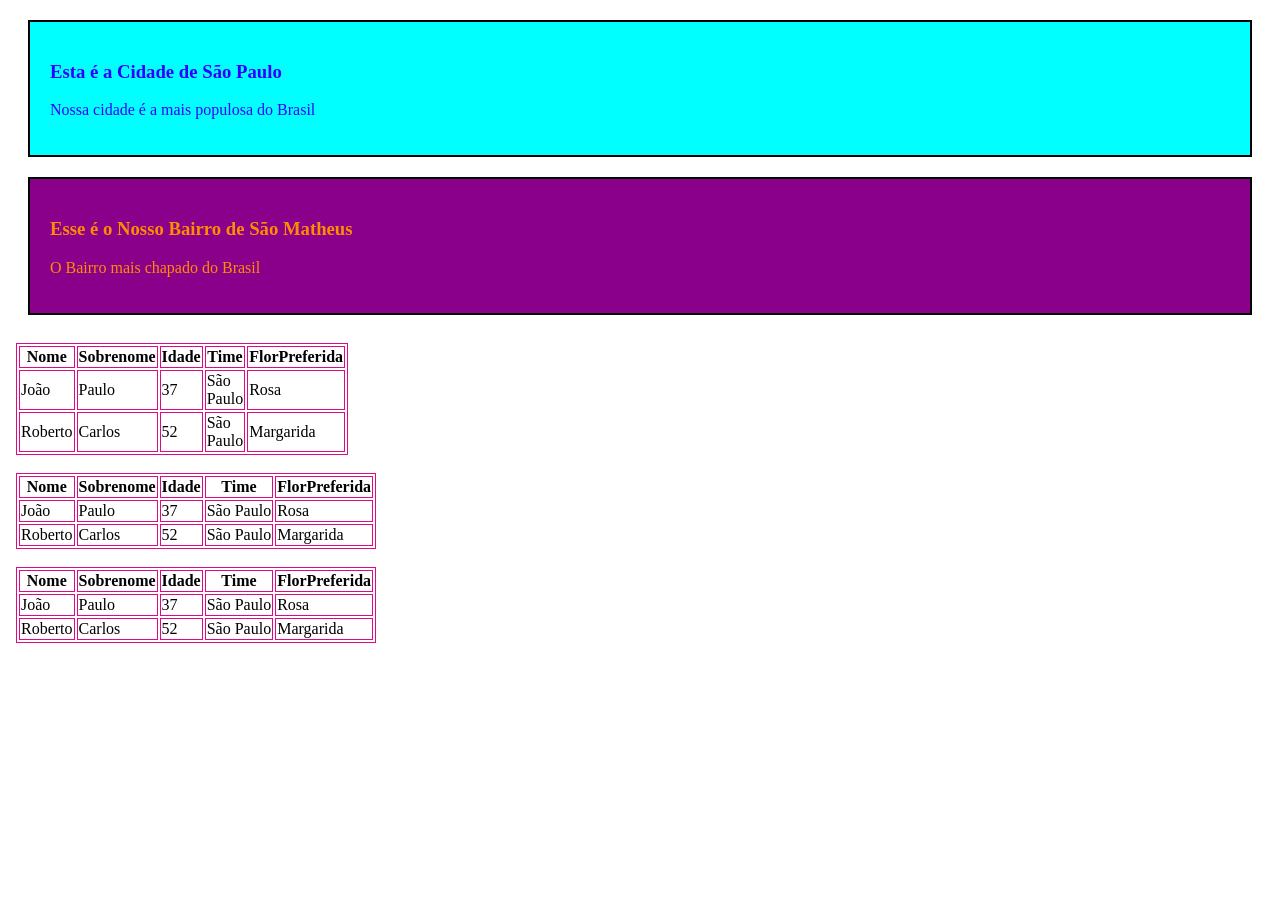
<file: index.html>
<!DOCTYPE html>
<html lang="en">
<head>
    <meta charset="UTF-8">
    <meta name="viewport" content="width=device-width, initial-scale=1.0">
    <title>Primeira Página WEB</title>
    <link rel="icon" type="image/x-icon" href="/image/favicon.ico">
    <style>
        .cidade 
            {
               background-color: aqua;
               color: rgb(51, 0, 255);
              border: 2px solid black;
              margin: 20px;
              padding: 20px;
            }
        .bairro
            {
                background-color: darkmagenta;
                color: darkorange;
                border: 2px solid black;
                margin: 20px;
                padding: 20px;
            }
    </style>
</head>
<body>
    <div class="cidade">
        <h3>Esta é a Cidade de São Paulo</h3>
        <p> Nossa cidade é a mais populosa do Brasil<p>
    </div> 
 
    <div class="bairro">
        <h3>Esse é o Nosso Bairro de São Matheus</h3>
        <p> O Bairro mais chapado do Brasil</p>
    </div>
    <iframe src="./Table.html" height="450" width="400" frameborder="0"></iframe>
</body>
</html>
</file>
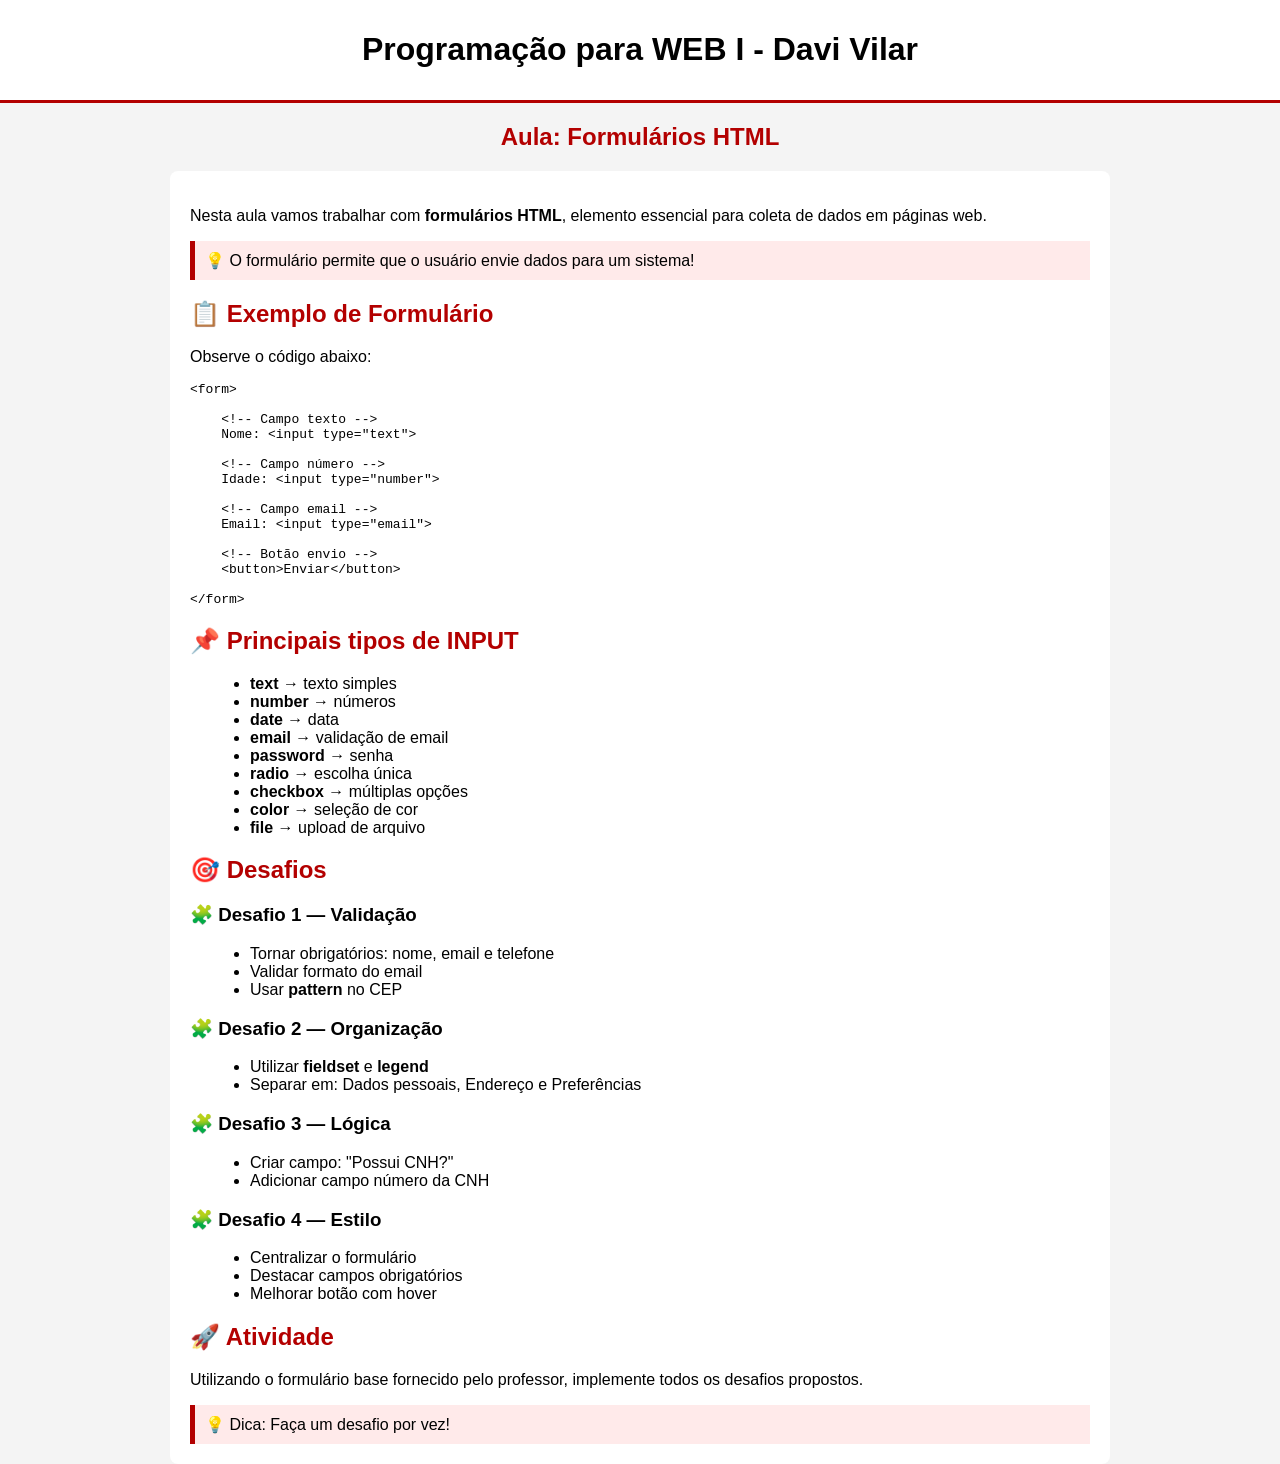
<file: atividade.html>
<!DOCTYPE html>
<html lang="pt-BR">

<head>
    <meta charset="UTF-8">
    <title>Atividade de Formulários - WEB I</title>

    <style>
        body {
            font-family: Arial, sans-serif;
            margin: 0;
            background-color: #f4f4f4;
        }

        header {
            background-color: white;
            padding: 10px;
            text-align: center;
            border-bottom: 3px solid #b30000;
        }

        header img {
            max-width: 100%;
            height: auto;
        }

        .titulo {
            text-align: center;
            margin: 20px;
        }

        .container {
            max-width: 900px;
            margin: auto;
            background: white;
            padding: 20px;
            border-radius: 8px;
        }

        h2 {
            color: #b30000;
        }

        ul {
            margin-left: 20px;
        }

        .destaque {
            background-color: #ffeaea;
            padding: 10px;
            border-left: 5px solid #b30000;
        }
    </style>
</head>

<body>

    <header>
        <h1>Programação para WEB I - Davi Vilar</h1>
    </header>

    <div class="titulo">
        <h2>Aula: Formulários HTML</h2>
    </div>

    <div class="container">

        <p>Nesta aula vamos trabalhar com <strong>formulários HTML</strong>, elemento essencial para coleta de dados em páginas web.</p>

        <div class="destaque">
            💡 O formulário permite que o usuário envie dados para um sistema!
        </div>

        <h2>📋 Exemplo de Formulário</h2>

        <p>Observe o código abaixo:</p>

<pre>
&lt;form&gt;

    &lt;!-- Campo texto --&gt;
    Nome: &lt;input type="text"&gt;

    &lt;!-- Campo número --&gt;
    Idade: &lt;input type="number"&gt;

    &lt;!-- Campo email --&gt;
    Email: &lt;input type="email"&gt;

    &lt;!-- Botão envio --&gt;
    &lt;button&gt;Enviar&lt;/button&gt;

&lt;/form&gt;
</pre>

        <h2>📌 Principais tipos de INPUT</h2>

        <ul>
            <li><b>text</b> → texto simples</li>
            <li><b>number</b> → números</li>
            <li><b>date</b> → data</li>
            <li><b>email</b> → validação de email</li>
            <li><b>password</b> → senha</li>
            <li><b>radio</b> → escolha única</li>
            <li><b>checkbox</b> → múltiplas opções</li>
            <li><b>color</b> → seleção de cor</li>
            <li><b>file</b> → upload de arquivo</li>
        </ul>

        <h2>🎯 Desafios</h2>

        <h3>🧩 Desafio 1 — Validação</h3>
        <ul>
            <li>Tornar obrigatórios: nome, email e telefone</li>
            <li>Validar formato do email</li>
            <li>Usar <b>pattern</b> no CEP</li>
        </ul>

        <h3>🧩 Desafio 2 — Organização</h3>
        <ul>
            <li>Utilizar <b>fieldset</b> e <b>legend</b></li>
            <li>Separar em: Dados pessoais, Endereço e Preferências</li>
        </ul>

        <h3>🧩 Desafio 3 — Lógica</h3>
        <ul>
            <li>Criar campo: "Possui CNH?"</li>
            <li>Adicionar campo número da CNH</li>
        </ul>

        <h3>🧩 Desafio 4 — Estilo</h3>
        <ul>
            <li>Centralizar o formulário</li>
            <li>Destacar campos obrigatórios</li>
            <li>Melhorar botão com hover</li>
        </ul>

        <h2>🚀 Atividade</h2>

        <p>Utilizando o formulário base fornecido pelo professor, implemente todos os desafios propostos.</p>

        <div class="destaque">
            💡 Dica: Faça um desafio por vez!
        </div>

    </div>

</body>
</html>
</file>
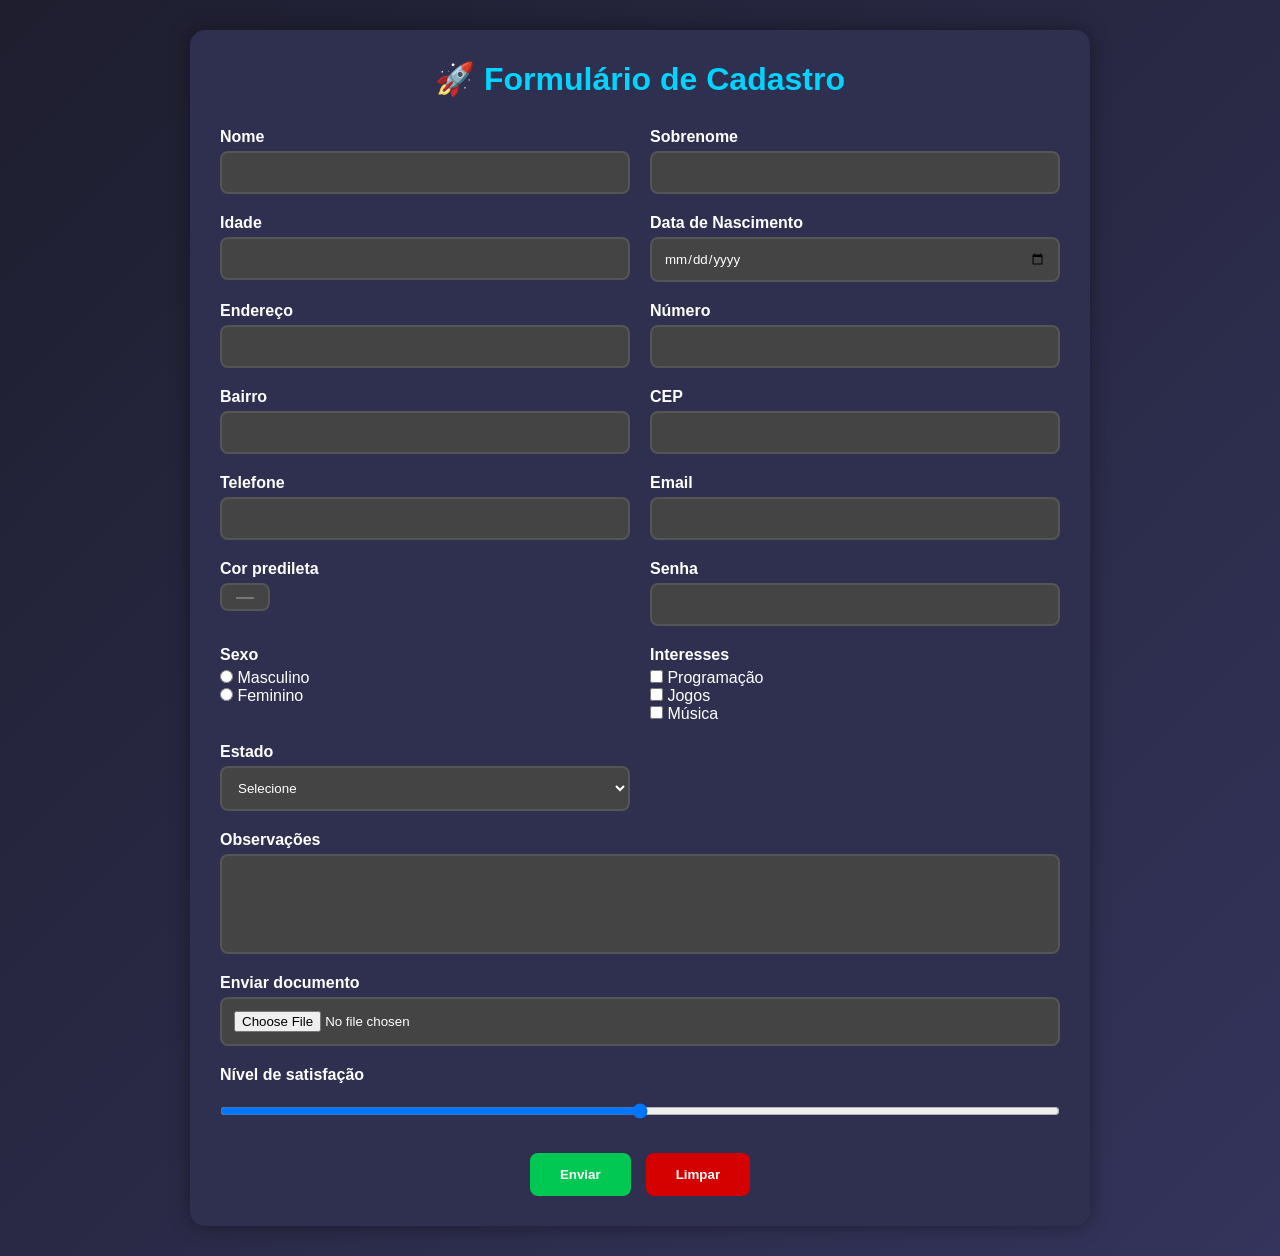
<file: formulario.html>
<!DOCTYPE html>
<html lang="pt-BR">

<head>
    <meta charset="UTF-8">
    <meta name="viewport" content="width=device-width, initial-scale=1.0">

    <title>Formulário Completo</title>

    <style>
        * {
            margin: 0;
            padding: 0;
            box-sizing: border-box;
            font-family: Arial, Helvetica, sans-serif;
        }

        body {
            background: linear-gradient(135deg, #1e1e2f, #34345c);
            padding: 30px;
            color: white;
        }

        .container {
            max-width: 900px;
            margin: auto;
            background: #2f2f4f;
            padding: 30px;
            border-radius: 15px;
            box-shadow: 0 0 20px rgba(0, 0, 0, 0.4);
        }

        h1 {
            text-align: center;
            margin-bottom: 30px;
            color: #00d4ff;
        }

        form {
            display: grid;
            grid-template-columns: 1fr 1fr;
            gap: 20px;
        }

        .campo {
            display: flex;
            flex-direction: column;
        }

        .full {
            grid-column: 1 / 3;
        }

        label {
            margin-bottom: 5px;
            font-weight: bold;
        }

        input,
        textarea,
        select {
            padding: 12px;
            border-radius: 8px;
            border: 2px solid #555;
            background: #444;
            color: white;
            transition: 0.3s;
        }

        input:focus,
        textarea:focus,
        select:focus {
            border-color: #00d4ff;
            outline: none;
        }

        textarea {
            resize: none;
            height: 100px;
        }

        .erro {
            color: #ff6b6b;
            font-size: 12px;
            margin-top: 5px;
        }

        .erro-input {
            border-color: red !important;
        }

        .botoes {
            grid-column: 1 / 3;
            display: flex;
            gap: 15px;
            justify-content: center;
        }

        button {
            padding: 14px 30px;
            border: none;
            border-radius: 8px;
            cursor: pointer;
            font-weight: bold;
            transition: 0.3s;
        }

        .btn-enviar {
            background: #00c853;
            color: white;
        }

        .btn-enviar:hover {
            background: #00a844;
            transform: scale(1.05);
        }

        .btn-limpar {
            background: #d50000;
            color: white;
        }

        .btn-limpar:hover {
            background: #b00000;
            transform: scale(1.05);
        }

        @media(max-width: 700px) {
            form {
                grid-template-columns: 1fr;
            }

            .full,
            .botoes {
                grid-column: auto;
            }
        }
    </style>
</head>

<body>

    <div class="container">

        <h1>🚀 Formulário de Cadastro</h1>

        <form id="formulario">

            <!-- Nome -->
            <div class="campo">
                <label for="nome">Nome</label>
                <input type="text" id="nome" name="nome">
            </div>

            <!-- Sobrenome -->
            <div class="campo">
                <label for="sobrenome">Sobrenome</label>
                <input type="text" id="sobrenome" name="sobrenome">
            </div>

            <!-- Idade -->
            <div class="campo">
                <label for="idade">Idade</label>
                <input type="number" id="idade" name="idade">
            </div>

            <!-- Data -->
            <div class="campo">
                <label for="dataNascimento">Data de Nascimento</label>
                <input type="date" id="dataNascimento" name="dataNascimento">
            </div>

            <!-- Endereço -->
            <div class="campo">
                <label for="endereco">Endereço</label>
                <input type="text" id="endereco" name="endereco">
            </div>

            <!-- Número -->
            <div class="campo">
                <label for="numero">Número</label>
                <input type="number" id="numero" name="numero">
            </div>

            <!-- Bairro -->
            <div class="campo">
                <label for="bairro">Bairro</label>
                <input type="text" id="bairro" name="bairro">
            </div>

            <!-- CEP -->
            <div class="campo">
                <label for="cep">CEP</label>
                <input type="text" id="cep" name="cep">
            </div>

            <!-- Telefone -->
            <div class="campo">
                <label for="telefone">Telefone</label>
                <input type="tel" id="telefone" name="telefone">
            </div>

            <!-- Email -->
            <div class="campo">
                <label for="email">Email</label>
                <input type="email" id="email" name="email">
            </div>

            <!-- Cor -->
            <div class="campo">
                <label for="cor">Cor predileta</label>
                <input type="color" id="cor" name="cor">
            </div>

            <!-- Senha -->
            <div class="campo">
                <label for="senha">Senha</label>
                <input type="password" id="senha" name="senha">
            </div>

            <!-- Sexo -->
            <div class="campo">
                <label>Sexo</label>

                <div>
                    <input type="radio" name="sexo" value="Masculino"> Masculino
                </div>

                <div>
                    <input type="radio" name="sexo" value="Feminino"> Feminino
                </div>
            </div>

            <!-- Interesses -->
            <div class="campo">
                <label>Interesses</label>

                <div>
                    <input type="checkbox" name="interesses"> Programação
                </div>

                <div>
                    <input type="checkbox" name="interesses"> Jogos
                </div>

                <div>
                    <input type="checkbox" name="interesses"> Música
                </div>
            </div>

            <!-- Estado -->
            <div class="campo">
                <label for="estado">Estado</label>

                <select id="estado" name="estado">
                    <option value="">Selecione</option>
                    <option>SP</option>
                    <option>RJ</option>
                    <option>MG</option>
                    <option>PR</option>
                </select>
            </div>

            <!-- Observações -->
            <div class="campo full">
                <label for="observacoes">Observações</label>
                <textarea id="observacoes" name="observacoes"></textarea>
            </div>

            <!-- Upload -->
            <div class="campo full">
                <label for="arquivo">Enviar documento</label>
                <input type="file" id="arquivo" name="arquivo">
            </div>

            <!-- Range -->
            <div class="campo full">
                <label for="satisfacao">Nível de satisfação</label>
                <input type="range" id="satisfacao" name="satisfacao">
            </div>

            <!-- Botões -->
            <div class="botoes">
                <button type="submit" class="btn-enviar">Enviar</button>

                <button type="reset" class="btn-limpar">Limpar</button>
            </div>

        </form>

    </div>
    <script src="./JS/validacao.js" defer></script>

</body>

</html>
</file>
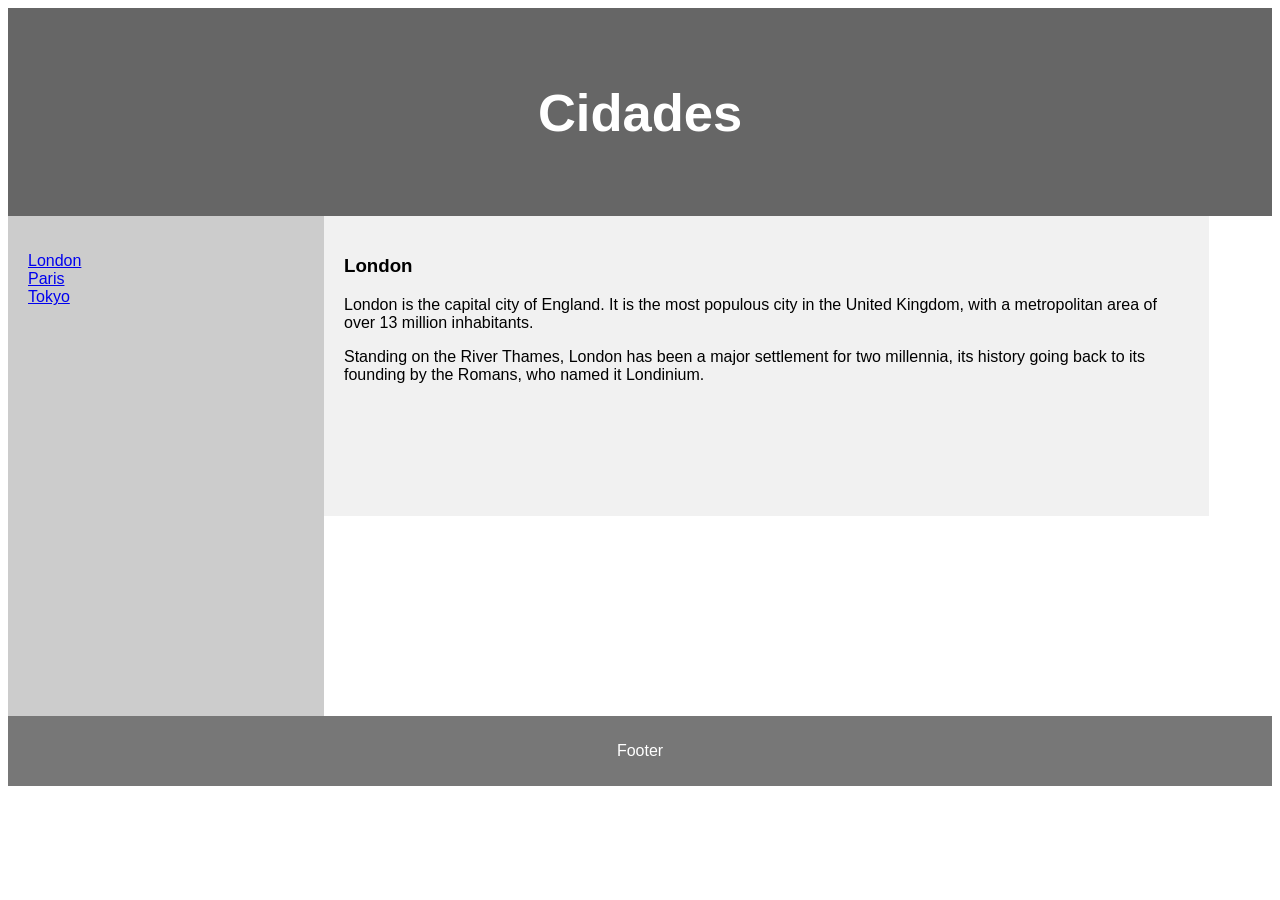
<file: newpage.html>
<!DOCTYPE html>
<html lang="en">
<head>
    <meta charset="UTF-8">
    <meta name="viewport" content="width=device-width, initial-scale=1.0">
    <title>Document</title>
    <style>
        * {
          box-sizing: border-box;
          }
        
        body {
          font-family: Arial, Helvetica, sans-serif;
            }
        
        /* Style the header */
        header 
            {
          background-color: #666;
          padding: 30px;
          text-align: center;
          font-size: 35px;
          color: white;
            }
        
        /* Create two columns/boxes that floats next to each other */
        nav 
            {
          float: left;
          width: 25%;
          height: 500px; /* only for demonstration, should be removed */
          background: #ccc;
          padding: 20px;
            }
        
        /* Style the list inside the menu */
        nav ul 
            {
          list-style-type: none;
          padding: 0;
            }
        
        article {
          float: left;
          padding: 20px;
          width: 70%;
          background-color: #f1f1f1;
          height: 300px; /* only for demonstration, should be removed */
        }
        
        /* Clear floats after the columns */
        section::after {
          content: "";
          display: table;
          clear: both;
        }
        
        /* Style the footer */
        footer {
          background-color: #777;
          padding: 10px;
          text-align: center;
          color: white;
        }
        
        /* Responsive layout - makes the two columns/boxes stack on top of each other instead of next to each other, on small screens */
        @media (max-width: 600px) {
          nav, article {
            width: 100%;
            height: auto;
          }
        }
        </style>
</head>
<body>
    <header>
        <h2>Cidades</h2>
    </header>
<section>
    <nav>
        <ul>
          <li><a href="#">London</a></li>
          <li><a href="#">Paris</a></li>
          <li><a href="#">Tokyo</a></li>
        </ul>
      </nav>

      <article>
        <h1>London</h1>
        <p>London is the capital city of England. It is the most populous city in the  United Kingdom, with a metropolitan area of over 13 million inhabitants.</p>
        <p>Standing on the River Thames, London has been a major settlement for two millennia, its history going back to its founding by the Romans, who named it Londinium.</p>
      </article>
</section>
<footer>
    <p>Footer</p>
  </footer>
</body>
</html>
</file>
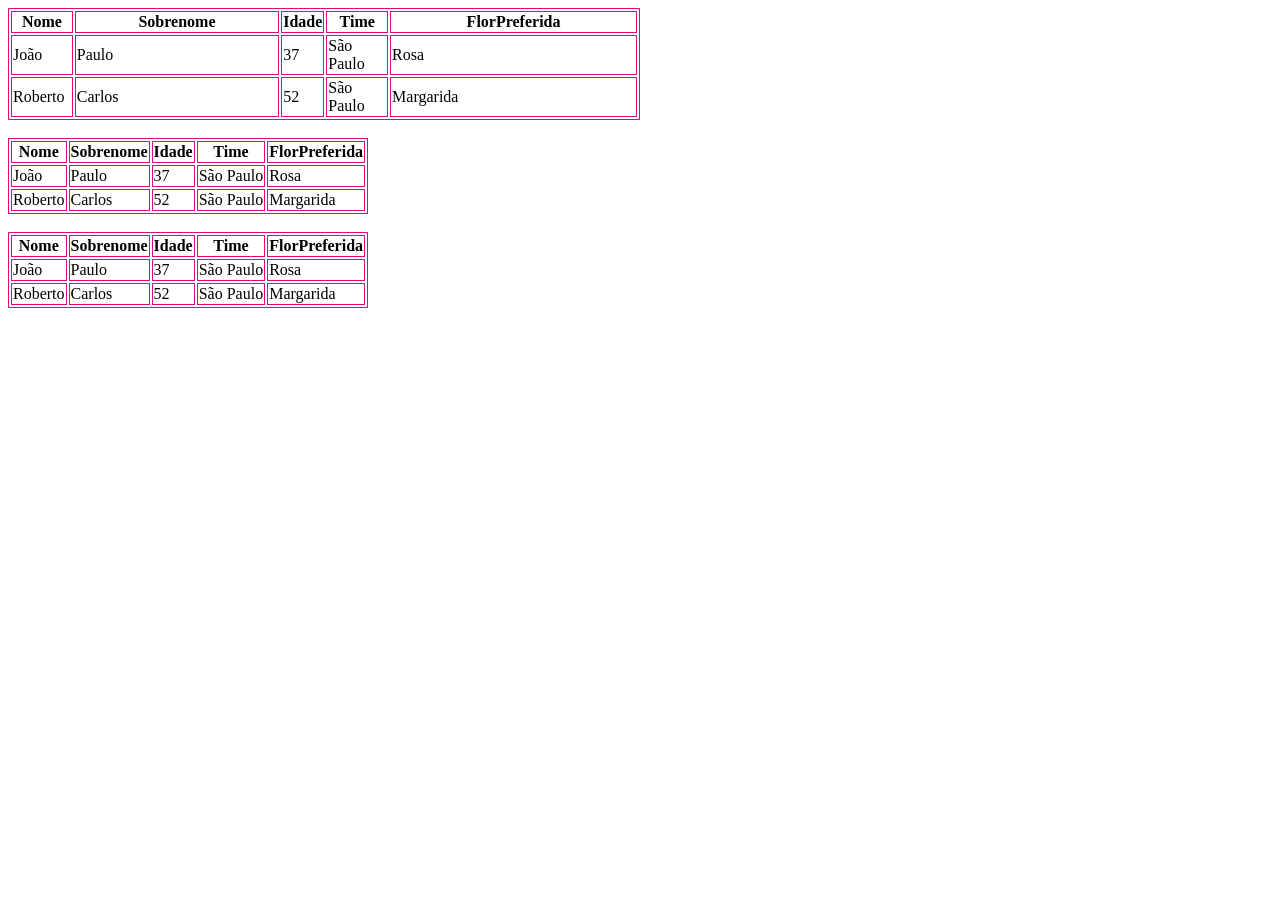
<file: Table.html>
<!DOCTYPE html>
<html lang="en">

<head>
    <meta charset="UTF-8">
    <meta name="viewport" content="width=device-width, initial-scale=1.0">
    <title>Document</title>
    <style>
        table,
        th,
        td {
            border: 1px solid rgb(222, 10, 130);
        }
    </style>
</head>

<body>
    <table style="width: 50%;">
        <tr>
            <th style="width: 10%;">Nome</th>
            <th>Sobrenome</th>
            <th style="width: 5%;">Idade</th>
            <th style="width: 10%;">Time</th>
            <th>FlorPreferida</th>
        </tr>
        <tr>
            <td>João</td>
            <td>Paulo</td>
            <td>37</td>
            <td>São Paulo</td>
            <td>Rosa</td>
        </tr>
        <tr>
            <td>Roberto</td>
            <td>Carlos</td>
            <td>52</td>
            <td>São Paulo</td>
            <td>Margarida</td>
        </tr>
    </table>
    <br>
    <table>
        <tr>
            <th>Nome</th>
            <th>Sobrenome</th>
            <th>Idade</th>
            <th>Time</th>
            <th>FlorPreferida</th>
        </tr>
        <tr>
            <td>João</td>
            <td>Paulo</td>
            <td>37</td>
            <td>São Paulo</td>
            <td>Rosa</td>
        </tr>
        <tr>
            <td>Roberto</td>
            <td>Carlos</td>
            <td>52</td>
            <td>São Paulo</td>
            <td>Margarida</td>
        </tr>
    </table>
    <br>
    <table>
        <tr>
            <th>Nome</th>
            <th>Sobrenome</th>
            <th>Idade</th>
            <th>Time</th>
            <th>FlorPreferida</th>
        </tr>
        <tr>
            <td>João</td>
            <td>Paulo</td>
            <td>37</td>
            <td>São Paulo</td>
            <td>Rosa</td>
        </tr>
        <tr>
            <td>Roberto</td>
            <td>Carlos</td>
            <td>52</td>
            <td>São Paulo</td>
            <td>Margarida</td>
        </tr>
    </table>
</body>

</html>
</file>
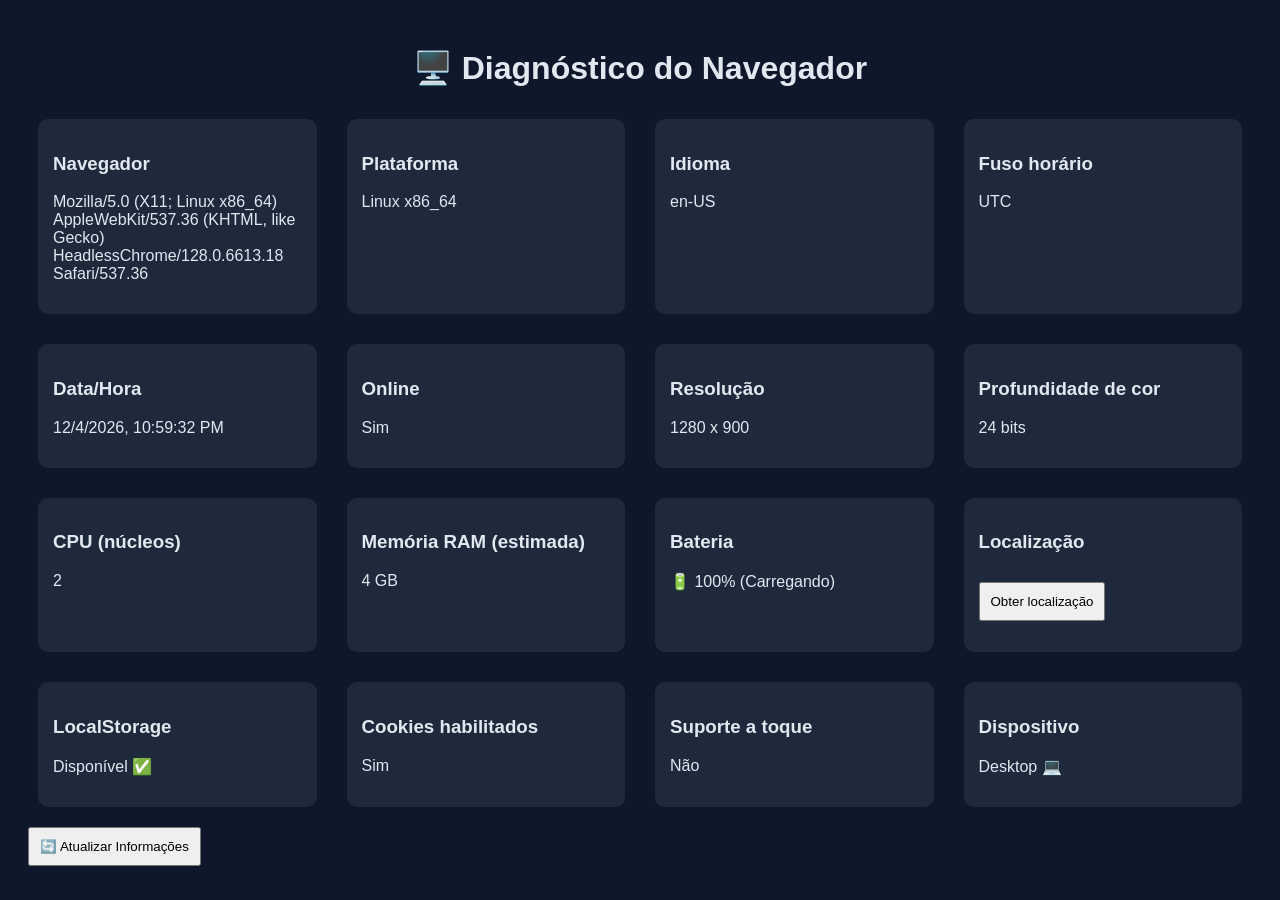
<file: teste.html>
<!DOCTYPE html>
<html lang="pt-BR">
<head>
<meta charset="UTF-8">
<title>Diagnóstico do Navegador</title>

<style>
    body {
        font-family: Arial;
        background: #0f172a;
        color: #e2e8f0;
        padding: 20px;
    }

    h1 {
        text-align: center;
    }

    .card {
        background: #1e293b;
        padding: 15px;
        margin: 10px;
        border-radius: 10px;
    }

    .grid {
        display: grid;
        grid-template-columns: repeat(auto-fit, minmax(250px, 1fr));
        gap: 10px;
    }

    button {
        padding: 10px;
        margin-top: 10px;
        cursor: pointer;
    }
</style>

</head>
<body>

<h1>🖥️ Diagnóstico do Navegador</h1>

<div class="grid" id="container"></div>

<button onclick="carregarInfo()">🔄 Atualizar Informações</button>

<script>

function criarCard(titulo, valor) {
    return `
        <div class="card">
            <h3>${titulo}</h3>
            <p>${valor}</p>
        </div>
    `;
}

function carregarInfo() {

    let html = "";

    // 🌐 Navegador
    html += criarCard("Navegador", navigator.userAgent);
    html += criarCard("Plataforma", navigator.platform);
    html += criarCard("Idioma", navigator.language);

    // 🌍 Localização (sem GPS)
    html += criarCard("Fuso horário", Intl.DateTimeFormat().resolvedOptions().timeZone);

    // 🕒 Data
    html += criarCard("Data/Hora", new Date().toLocaleString());

    // 📶 Conexão
    html += criarCard("Online", navigator.onLine ? "Sim" : "Não");

    // 🖥️ Tela
    html += criarCard("Resolução", `${screen.width} x ${screen.height}`);
    html += criarCard("Profundidade de cor", screen.colorDepth + " bits");

    // ⚙️ Hardware (limitado)
    html += criarCard("CPU (núcleos)", navigator.hardwareConcurrency || "N/A");
    html += criarCard("Memória RAM (estimada)", navigator.deviceMemory ? navigator.deviceMemory + " GB" : "N/A");

    // 🔋 Bateria (se suportado)
    if (navigator.getBattery) {
        navigator.getBattery().then(bat => {
            document.getElementById("bateria").innerHTML = `
                🔋 ${Math.round(bat.level * 100)}% 
                (${bat.charging ? "Carregando" : "Descargando"})
            `;
        });
        html += criarCard("Bateria", "<span id='bateria'>Carregando...</span>");
    }

    // 📍 Geolocalização (permite)
    html += criarCard("Localização", "<button onclick='pegarLocalizacao()'>Obter localização</button><p id='geo'></p>");

    // 💾 Armazenamento (simples)
    localStorage.setItem("teste", "OK");
    html += criarCard("LocalStorage", "Disponível ✅");

    // 🧠 Cookies
    html += criarCard("Cookies habilitados", navigator.cookieEnabled ? "Sim" : "Não");

    // 📱 Touch (celular?)
    html += criarCard("Suporte a toque", 'ontouchstart' in window ? "Sim" : "Não");

    // 🖱️ Tipo de dispositivo (heurística)
    const mobile = /Mobi|Android/i.test(navigator.userAgent);
    html += criarCard("Dispositivo", mobile ? "Mobile 📱" : "Desktop 💻");

    document.getElementById("container").innerHTML = html;
}

// 📍 Geolocalização
function pegarLocalizacao() {
    if (navigator.geolocation) {
        navigator.geolocation.getCurrentPosition(pos => {
            document.getElementById("geo").innerText =
                `Lat: ${pos.coords.latitude}, Lon: ${pos.coords.longitude}`;
        }, () => {
            document.getElementById("geo").innerText = "Permissão negada ❌";
        });
    }
}

// inicial
carregarInfo();

</script>

</body>
</html>
</file>
